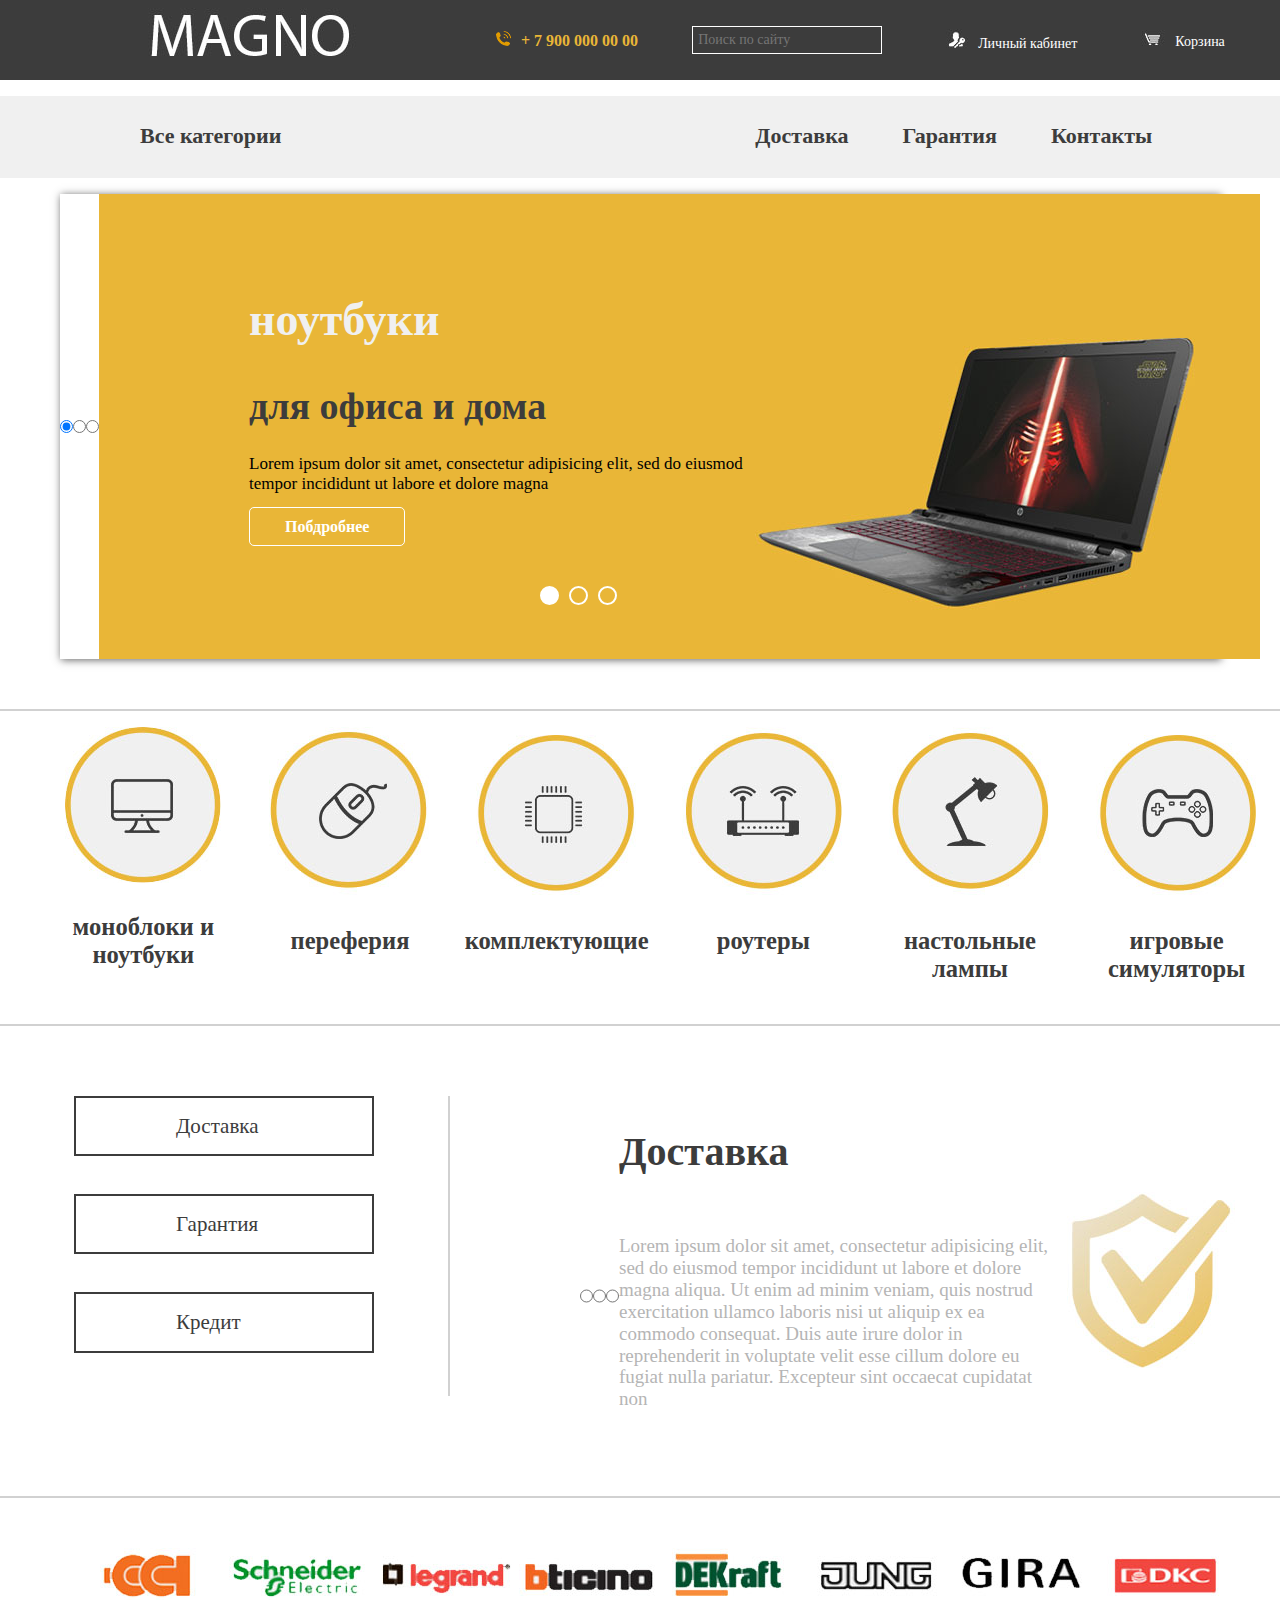
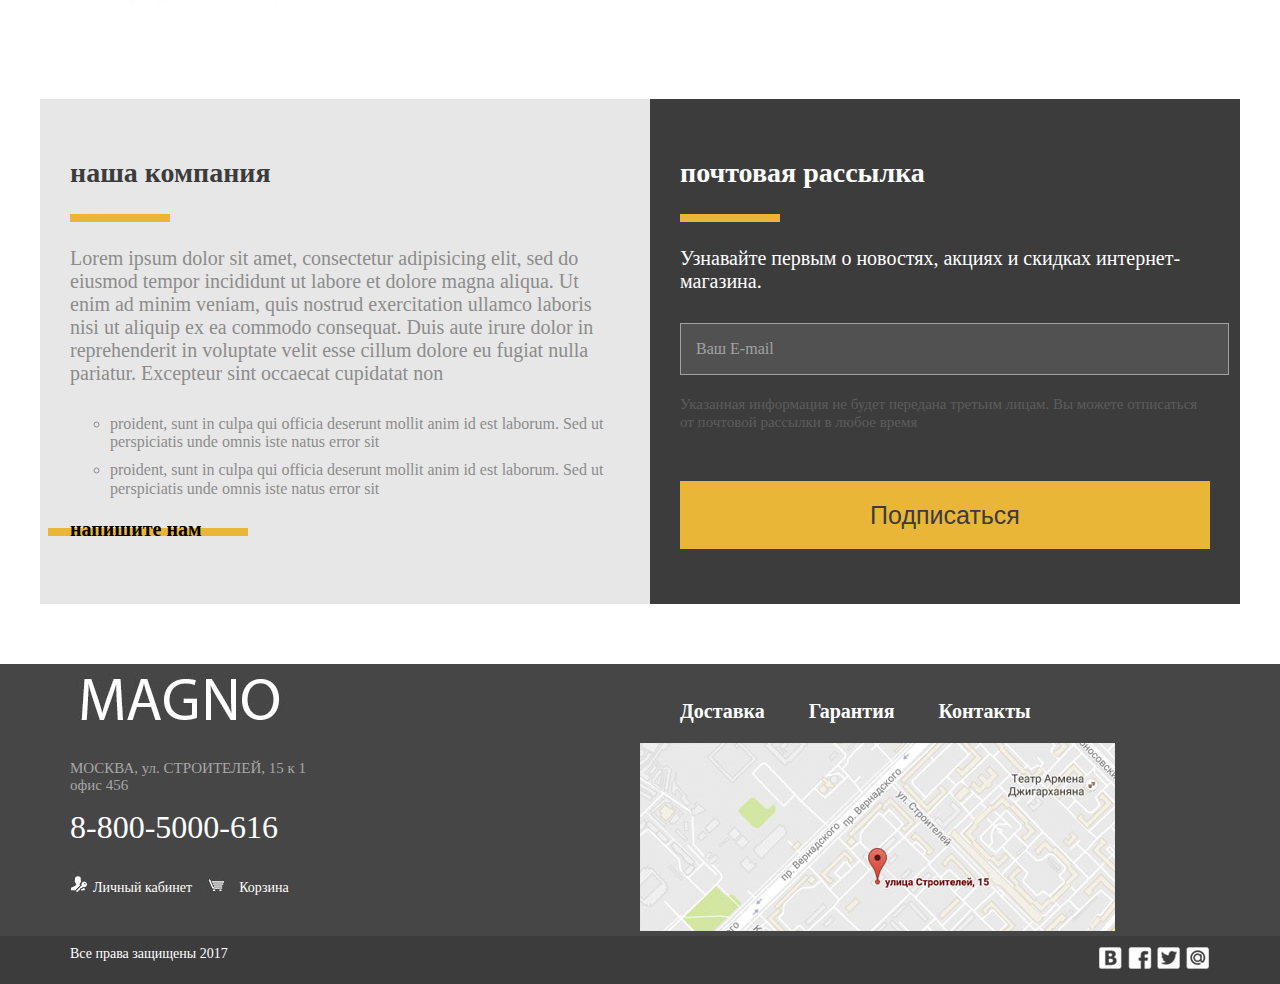
<file: index.html>
<!DOCTYPE html> 
<html>
<!--  Заголовок  -->
<head>
    <meta charset="UTF-8">
	<link rel="stylesheet" href="style.css">
    <title>  </title> 
</head>
<!-- Тело сайта -->
<body>
<!-- Хедер -->
<header>
<!-- Раскрывающееся меню -->
  <nav>
      <div class="color">
		<ul class="user-navigation one cover2">
                <li> <img src="images/magnologo.jpg" alt="magnologo"> </li>
                <li> <a class="telephone" href="tel:">+ 7 900 000 00 00</a> </li>
                <li>
                    <form class="search" action="">
                        <input type="search" placeholder="Поиск по сайту">
                    </form>
                </li>
                <li><a class="private" href="#">Личный кабинет</a></li>
                <li><a class="backet" href="#">Корзина</a></li>
            </ul>
	  </div>
<!-- Категории меню -->
	  <div class="color2">
            <ul class="navigation wrapper2">
                <li class="dropdownmenu"><a href="#">Все категории</a>
                    <ul>
                        <li><a href="#">Роутеры</a></li>
                        <li><a href="#">Игровые симуляторы</a></li>
                        <li><a href="#">Комплектующие</a></li>
                        <li><a href="#">Перефирия</a></li>
                        <li><a href="#">Настольные лампы</a></li>
                        <li><a href="#">Моноблоки и ноутубки</a></li>
                    </ul>
                </li>
                <li class="menu"> <a href="#">Доставка</a> </li>
                <li class="menu2"> <a href="#">Гарантия</a> </li>
                <li class="menu3"> <a href="#">Контакты</a> </li>
            </ul>
        </div>
		</header>
		
<!-- Слайдер -->

	<div class="slider cover">
            <div class="slides">
			
	<!-- слайд 1  -->
	
                <input name="content" id="slide1" type="radio" checked>
                <div class="content slide1">
                    <h2>ноутбуки</h2> <span>для офиса и дома</span>
                    <p>Lorem ipsum dolor sit amet, consectetur adipisicing elit, sed do eiusmod tempor incididunt ut labore et dolore magna </p>
                    <a href="#">Побдробнее</a>
                </div>
				
	<!-- Слайд 2 -->
	
                <input name="content" id="slide2" type="radio">
                <div class="content slide2">
                    <h2>вся перефирия</h2> <span>по самым низким ценам</span>
                    <p>Lorem ipsum dolor sit amet, consectetur adipisicing elit, sed do eiusmod tempor incididunt ut labore et dolore magna </p>
                    <a href="#">Побдробнее</a>
                </div>
				
	<!-- Слайд 3 --> 
				
                <input name="content" id="slide3" type="radio">
                <div class="content slide3">
                    <h2>только этой осенью</h2> <h2><span>скидка на все ноутбуки</span> 30 %</h2>
                    <p>Lorem ipsum dolor sit amet, consectetur adipisicing elit, sed do eiusmod tempor incididunt ut labore et dolore magna </p>
                    <a href="#">Побдробнее</a>
                </div>
                <div class="control">
                    <label for="slide1"></label>
                    <label  for="slide2"></label>
                    <label  for="slide3"></label>
                </div>
            </div>
        </div>
		 <div class="line"></div>
		 
	<!--  Круглая навигация  -->
	
				<div class='infrographic'>
		 <ul class="infographiccontent wrapper">
            <li> <a class="monoblock" href="#"> <h3>моноблоки и ноутбуки	</h3> </a></li>
            <li> <a class="perefere" href="#"> <h3>переферия				</h3> </a></li>
            <li> <a class="components" href="#"> <h3>комплектующие			</h3> </a></li>
            <li> <a class="routers" href="#"> <h3>роутеры					</h3> </a></li>
            <li> <a class="lamps" href="#"> <h3>настольные лампы			</h3> </a></li>
            <li> <a class="games" href="#"> <h3>игровые симуляторы			</h3> </a></li>
				</div>
        </ul>
		<div class="line"></div>
		
	<!-- Гарантия, Доставка,Сервис -->
	
			<div class="services">
				<div class="servicesnavigation cover">
					<label for="slides1"> Доставка </label>
					<label for="slides2"> Гарантия </label>
					<label for="slides3"> Кредит</label>
				</div>
			<div class="linevertical"></div>
			<div class="slidesservices">
        <input name="sliderservices" id="slides1" type="radio">  </input>
        <div class="sliderservices slides1">
            <h2>Доставка</h2>
            <p>Lorem ipsum dolor sit amet, consectetur adipisicing elit, sed do eiusmod tempor incididunt ut labore et dolore magna aliqua. Ut enim ad minim veniam, quis nostrud exercitation ullamco laboris nisi ut aliquip ex ea commodo consequat. Duis aute irure dolor in reprehenderit in voluptate velit esse cillum dolore eu fugiat nulla pariatur. Excepteur sint occaecat cupidatat non</p>
        </div>
        <input name="sliderservices" id="slides2" type="radio">
        <div class="sliderservices slides2">
            <h2>Гарантия</h2>
            <p>Lorem ipsum dolor sit amet, consectetur adipisicing elit, sed do eiusmod tempor incididunt ut labore et dolore magna aliqua. Ut enim ad minim veniam, quis nostrud exercitation ullamco laboris nisi ut aliquip ex ea commodo consequat. Duis aute irure dolor in reprehenderit in voluptate velit esse cillum dolore eu fugiat nulla pariatur. Excepteur sint occaecat cupidatat non </p>
        </div>
        <input name="sliderservices" id="slides3" type="radio">
        <div class="sliderservices slides3">
            <h2>Кредит</h2>
            <p>Lorem ipsum dolor sit amet, consectetur adipisicing elit, sed do eiusmod tempor incididunt ut labore et dolore magna aliqua. Ut enim ad minim veniam, quis nostrud exercitation ullamco laboris nisi ut aliquip ex ea commodo consequat. Duis aute irure dolor in reprehenderit in voluptate velit esse cillum dolore eu fugiat nulla pariatur. Excepteur sint occaecat cupidatat non </p>
        </div>
			</div>
			</div>
		<div class="line"></div>
<!-- Бренды-спонсоры -->
		<div class="brends cover">
        <ul>
            <li> <a href="#"><img src="images/brend (1).jpg" alt="Shreider"></a>  </li>
            <li> <a href="#"><img src="images/brend (2).jpg" alt="Legrand"></a> </li>
            <li> <a href="#"><img src="images/brend (3).jpg" alt="Bticino"></a> </li>
            <li> <a href="#"><img src="images/brend (4).jpg" alt="Decraft"></a> </li>
            <li> <a href="#"><img src="images/brend (5).jpg" alt="Jung"></a> </li>
            <li> <a href="#"><img src="images/brend (6).jpg" alt="Gira"></a> </li>
            <li> <a href="#"><img src="images/brend (7).jpg" alt="DKC"></a> </li>
            <li> <a href="#"><img src="images/brend (8).jpg" alt="CCI"></a> </li>
        </ul>
		</div>
		
<!-- 	О нашей компании -->

		<div class="our_company cover">
			<div class="company">
				<h3>наша компания</h3>
        <div class="linecompany"></div>
            <p>Lorem ipsum dolor sit amet, consectetur adipisicing elit, sed do eiusmod tempor incididunt ut labore et dolore magna aliqua. Ut enim ad minim veniam, quis nostrud exercitation ullamco laboris nisi ut aliquip ex ea commodo consequat. Duis aute irure dolor in reprehenderit in voluptate velit esse cillum dolore eu fugiat nulla pariatur. Excepteur sint occaecat cupidatat non</p>
            <ul>
                <li>proident, sunt in culpa qui officia deserunt mollit anim id est laborum. Sed ut perspiciatis unde omnis iste natus error sit </li>
                <li>proident, sunt in culpa qui officia deserunt mollit anim id est laborum. Sed ut perspiciatis unde omnis iste natus error sit </li>
            </ul>
            <a href="#">напишите нам</a>
            <div class="linecompany2">
			</div>
        </div>
        <div class="newsletter">
            <h3>почтовая рассылка</h3>
            <div class="linecompany">
			</div>
            <p>Узнавайте первым о новостях, акциях и скидках интернет-магазина.</p>
            <form action="">
                <input class="newsletteremail" type="email" value="Ваш E-mail"></input>
                <span>Указанная информация не будет передана третьим лицам. Вы можете отписаться от почтовой рассылки в любое время</span>
                <input class="newslettersubmit" type="submit" value="Подписаться"></input>
            </form>
        </div>
    </div>
	
<!-- Нижняя навигация  -->

	<footer>
    <section class="infofooter">
        <div class="customfooter cover">
            <img src="images/magnologofooter.jpg" alt="magnologo">
					<div class="footeruserinfo">
					   <p>МОСКВА, ул. СТРОИТЕЛЕЙ, 15 к 1 офис 456</p>
					   <a href="tel:">8-800-5000-616</a>
					</div>
				<div class="user-navigation two">
					<a class="private2" href="#">Личный кабинет</a>
					<a class="backet2" href="#">Корзина</a>
				</div>
        </div>
       <div class="map">
            <ul>
                <li> <a href="#">Доставка</a> </li>
                <li> <a href="#">Гарантия</a> </li>
                <li> <a href="#">Контакты</a> </li>
            </ul>
            <img src="images/map.jpg" alt="map">
        </div>
    </section>
     <div class="protection">
         <p>Все права защищены 2017</p>
         <ul>
             <li><a class="vk" href="#"></a></li>
             <li><a class="facebook" href="#"></a></li>
             <li><a class="twitter" href="#"></a></li>
             <li><a class="mail" href="#"></a></li>
         </ul>
     </div>
 </footer>
</html>
</file>
<file: style.css>
/*! normalize.css v7.0.0 | MIT License | github.com/necolas/normalize.css */

/* Document
   ========================================================================== */

/**
 * 1. Correct the line height in all browsers.
 * 2. Prevent adjustments of font size after orientation changes in
 *    IE on Windows Phone and in iOS.
 */

html {
  line-height: 1.15; /* 1 */
  -ms-text-size-adjust: 100%; /* 2 */
  -webkit-text-size-adjust: 100%; /* 2 */
}

/* Sections
   ========================================================================== */

/**
 * Remove the margin in all browsers (opinionated).
 */

body {
  margin: 0;
}

/**
 * Add the correct display in IE 9-.
 */

article,
aside,
footer,
header,
nav,
section {
  display: block;
}

/**
 * Correct the font size and margin on `h1` elements within `section` and
 * `article` contexts in Chrome, Firefox, and Safari.
 */

h1 {
  font-size: 2em;
  margin: 0.67em 0;
}

/* Grouping content
   ========================================================================== */

/**
 * Add the correct display in IE 9-.
 * 1. Add the correct display in IE.
 */

figcaption,
figure,
main { /* 1 */
  display: block;
}

/**
 * Add the correct margin in IE 8.
 */

figure {
  margin: 1em 40px;
}

/**
 * 1. Add the correct box sizing in Firefox.
 * 2. Show the overflow in Edge and IE.
 */

hr {
  box-sizing: content-box; /* 1 */
  height: 0; /* 1 */
  overflow: visible; /* 2 */
}

/**
 * 1. Correct the inheritance and scaling of font size in all browsers.
 * 2. Correct the odd `em` font sizing in all browsers.
 */

pre {
  font-family: monospace, monospace; /* 1 */
  font-size: 1em; /* 2 */
}

/* Text-level semantics
   ========================================================================== */

/**
 * 1. Remove the gray background on active links in IE 10.
 * 2. Remove gaps in links underline in iOS 8+ and Safari 8+.
 */

a {
  background-color: transparent; /* 1 */
  -webkit-text-decoration-skip: objects; /* 2 */
}

/**
 * 1. Remove the bottom border in Chrome 57- and Firefox 39-.
 * 2. Add the correct text decoration in Chrome, Edge, IE, Opera, and Safari.
 */

abbr[title] {
  border-bottom: none; /* 1 */
  text-decoration: underline; /* 2 */
  text-decoration: underline dotted; /* 2 */
}

/**
 * Prevent the duplicate application of `bolder` by the next rule in Safari 6.
 */

b,
strong {
  font-weight: inherit;
}

/**
 * Add the correct font weight in Chrome, Edge, and Safari.
 */

b,
strong {
  font-weight: bolder;
}

/**
 * 1. Correct the inheritance and scaling of font size in all browsers.
 * 2. Correct the odd `em` font sizing in all browsers.
 */

code,
kbd,
samp {
  font-family: monospace, monospace; /* 1 */
  font-size: 1em; /* 2 */
}

/**
 * Add the correct font style in Android 4.3-.
 */

dfn {
  font-style: italic;
}

/**
 * Add the correct background and color in IE 9-.
 */

mark {
  background-color: #ff0;
  color: #000;
}

/**
 * Add the correct font size in all browsers.
 */

small {
  font-size: 80%;
}

/**
 * Prevent `sub` and `sup` elements from affecting the line height in
 * all browsers.
 */

sub,
sup {
  font-size: 75%;
  line-height: 0;
  position: relative;
  vertical-align: baseline;
}

sub {
  bottom: -0.25em;
}

sup {
  top: -0.5em;
}

/* Embedded content
   ========================================================================== */

/**
 * Add the correct display in IE 9-.
 */

audio,
video {
  display: inline-block;
}

/**
 * Add the correct display in iOS 4-7.
 */

audio:not([controls]) {
  display: none;
  height: 0;
}

/**
 * Remove the border on images inside links in IE 10-.
 */

img {
  border-style: none;
}

/**
 * Hide the overflow in IE.
 */

svg:not(:root) {
  overflow: hidden;
}

/* Forms
   ========================================================================== */

/**
 * 1. Change the font styles in all browsers (opinionated).
 * 2. Remove the margin in Firefox and Safari.
 */

button,
input,
optgroup,
select,
textarea {
  font-family: sans-serif; /* 1 */
  font-size: 100%; /* 1 */
  line-height: 1.15; /* 1 */
  margin: 0; /* 2 */
}

/**
 * Show the overflow in IE.
 * 1. Show the overflow in Edge.
 */

button,
input { /* 1 */
  overflow: visible;
}

/**
 * Remove the inheritance of text transform in Edge, Firefox, and IE.
 * 1. Remove the inheritance of text transform in Firefox.
 */

button,
select { /* 1 */
  text-transform: none;
}

/**
 * 1. Prevent a WebKit bug where (2) destroys native `audio` and `video`
 *    controls in Android 4.
 * 2. Correct the inability to style clickable types in iOS and Safari.
 */

button,
html [type="button"], /* 1 */
[type="reset"],
[type="submit"] {
  -webkit-appearance: button; /* 2 */
}

/**
 * Remove the inner border and padding in Firefox.
 */

button::-moz-focus-inner,
[type="button"]::-moz-focus-inner,
[type="reset"]::-moz-focus-inner,
[type="submit"]::-moz-focus-inner {
  border-style: none;
  padding: 0;
}

/**
 * Restore the focus styles unset by the previous rule.
 */

button:-moz-focusring,
[type="button"]:-moz-focusring,
[type="reset"]:-moz-focusring,
[type="submit"]:-moz-focusring {
  outline: 1px dotted ButtonText;
}

/**
 * Correct the padding in Firefox.
 */

fieldset {
  padding: 0.35em 0.75em 0.625em;
}

/**
 * 1. Correct the text wrapping in Edge and IE.
 * 2. Correct the color inheritance from `fieldset` elements in IE.
 * 3. Remove the padding so developers are not caught out when they zero out
 *    `fieldset` elements in all browsers.
 */

legend {
  box-sizing: border-box; /* 1 */
  color: inherit; /* 2 */
  display: table; /* 1 */
  max-width: 100%; /* 1 */
  padding: 0; /* 3 */
  white-space: normal; /* 1 */
}

/**
 * 1. Add the correct display in IE 9-.
 * 2. Add the correct vertical alignment in Chrome, Firefox, and Opera.
 */

progress {
  display: inline-block; /* 1 */
  vertical-align: baseline; /* 2 */
}

/**
 * Remove the default vertical scrollbar in IE.
 */

textarea {
  overflow: auto;
}

/**
 * 1. Add the correct box sizing in IE 10-.
 * 2. Remove the padding in IE 10-.
 */

[type="checkbox"],
[type="radio"] {
  box-sizing: border-box; /* 1 */
  padding: 0; /* 2 */
}

/**
 * Correct the cursor style of increment and decrement buttons in Chrome.
 */

[type="number"]::-webkit-inner-spin-button,
[type="number"]::-webkit-outer-spin-button {
  height: auto;
}

/**
 * 1. Correct the odd appearance in Chrome and Safari.
 * 2. Correct the outline style in Safari.
 */

[type="search"] {
  -webkit-appearance: textfield; /* 1 */
  outline-offset: -2px; /* 2 */
}

/**
 * Remove the inner padding and cancel buttons in Chrome and Safari on macOS.
 */

[type="search"]::-webkit-search-cancel-button,
[type="search"]::-webkit-search-decoration {
  -webkit-appearance: none;
}

/**
 * 1. Correct the inability to style clickable types in iOS and Safari.
 * 2. Change font properties to `inherit` in Safari.
 */

::-webkit-file-upload-button {
  -webkit-appearance: button; /* 1 */
  font: inherit; /* 2 */
}

/* Interactive
   ========================================================================== */

/*
 * Add the correct display in IE 9-.
 * 1. Add the correct display in Edge, IE, and Firefox.
 */

details, /* 1 */
menu {
  display: block;
}

/*
 * Add the correct display in all browsers.
 */

summary {
  display: list-item;
}

/* Scripting
   ========================================================================== */

/**
 * Add the correct display in IE 9-.
 */

canvas {
  display: inline-block;
}

/**
 * Add the correct display in IE.
 */

template {
  display: none;
}

/* Hidden
   ========================================================================== */

/**
 * Add the correct display in IE 10-.
 */ 

[hidden] {
	display: none; 
} 
a {
	text-decoration:none;
}
html {
	font-family: 'Century Gothic'
}
.color {
    background: #3c3c3c;
}
.telephone{
    color: #e9b637;
    font-weight:bold;
}
.telephone::before{
    content: url("./images/telephone.png");
    margin-right:10px;
}
.user-navigation li{
    display: inline-block;
    vertical-align: middle;
    margin-right:50px;
    list-style:none;
}
.search input{
    color: black;
    font-size:14px;
    padding:5px;
    font-family: "Century Gothic";
    border:1px solid white;
    background:#3c3c3c;
}
.search input:hover::placeholder{
    color:white;
}
.user-navigation li:first-child{
    margin-left:100px;
}
.user-navigation li:nth-child(2){
    margin-left:80px;
}
.private{
    color:white;
    font-size:14px;
}
.backet{
    color:white;
font-size:14px;
}
.private::before{
    content: url("./images/private.jpg");
    padding:10px;
}
.private:hover{
    color:#e9b637;
}
.private:active{
    color:#989898;
}
.backet:active{
    color:#989898;
}

.backet::before{
    content: url("./images/backet.jpg");
    padding:10px;
}
.color2{
	 background: #f0f0f0;
}
.navigation li{
    display: inline-block;
    vertical-align: middle;
    list-style:none;
}
.navigation a:hover{
    color:#e9b637;
}
.navigation a:active{
    color:#989898;
}
.navigation li:first-child{
    margin-left:100px;
}
.navigation li:nth-child(2){
    margin-left:420px;
}
.navigation li{
    margin-right:50px;
    line-height:80px;
}
.navigation li ul{
    display: none;
}
	
.navigation a{
    color: #3c3c3c;
    font-size:22px;
    font-weight:bold;
}
.cover{
    width:1200px;
    margin:0 auto;
}
.cover2{
    width:1300px;
    margin:0 auto;
}
.slider{
    height:465px;
    width:1160px;
    box-shadow:1px 1px 8px 0px rgba(50, 50, 50, 0.75);
    margin-bottom:50px;
}
.slide1{
    background-image: url("./images/bgsecslider.jpg");
    background-repeat: no-repeat;
}

.content{
    width:1160px;
    height:465px;
    padding-left:150px;
    flex-shrink: 0;
    order:2;
}
.content p{
    font-size:17px;
    margin-bottom:25px;
    margin-top:25px;
    width:500px;
}
.content h2{
    font-size:46px;
    color: #f0f0f0;
    width:200px;
    margin-top:100px;
}
.slide2 h2{
    font-size:46px;
    color: #f0f0f0;
    width:400px;
}
.slide3 h2{
    font-size:46px;
    color: #f0f0f0;
    width:600px;
}
.slide3 h2:nth-child(2){
    margin-top:0;
}
.content span{
    font-size:38px;
    color: #3c3c3c;
    width:300px;
    font-weight:bold;
}
.content a{
    font-size:16px;
    border:1px solid white;
    padding:10px 35px 10px 35px;
    border-radius: 5px;
    color:white;
    font-weight: bold;
}
.content a:hover{
    background: white;
    color:#3c3c3c;
}
.content a:active{
    opacity: 0.5;
}
.slider label{
    display: inline-block;
    border: 2px solid white;
    content: " ";
    display: block;
    border-radius: 20px;
    width:15px;
    height:15px;
    margin-top:-50px;
    margin-right:10px;
}
.control{
    position: absolute;
    top:95%;
    left:40%;
    display: flex;
}
.slides{
    position: relative;
    display: flex;
    width:1200px;
    overflow:hidden;
}
.slidesservices{
    display: flex;
    width:700px;
    overflow:hidden;
}
.slider input[type="radio"]:checked+.contentslider{
    order:1;
}
.slider #slide1:checked~.control [for="slide1"],
.slider #slide2:checked~.control [for="slide2"],
.slider #slide3:checked~.control [for="slide3"]{
    background: white;
}
.line{
    background: #d1d1d1;
    width:100%;
    height:2px;
}
.infographiccontent{
     display:flex;
     justify-content: space-around;
     text-align:center;
 }
.infographiccontent li{
    width:200px;
	list-style: none;
}
.infographiccontent a{
    font-size:21px;
    color: #3c3c3c;
}
.infographiccontent a:active{
    opacity: 0.5;
}
.infographiccontent a:active h3{
    opacity: 0.5;
}
.infographiccontent .monoblock::before{
    content: url("./images/block.jpg")
}

.infographiccontent .perefere::before{
    content: url("./images/perefer.jpg")
}

.infographiccontent .components::before{
    content: url("./images/component.jpg")
}

.infographiccontent .routers::before{
    content: url("./images/routers.jpg")
}

.infographiccontent .lamps::before{
    content: url("./images/lamp.jpg")
}

.infographiccontent .games::before{
    content: url("./images/game.jpg")
}
.infographic{
    margin-bottom:48px;
    margin-top:50px;
}
.services{
    margin-top:70px;
    background: #ff333;
    height:400px;
    display:flex;
}
.servicesnavigation{
    width:300px;
    font-size:21px;
    display:flex;
    flex-direction:column;
}
.servicesnavigation label{
    padding:16px 0 16px 100px;
    border:2px solid #3c3c3c;
    margin-bottom:38px;
    color: #3c3c3c;
}
/* .servicesnavigation label:hover{
    color: #e9b637;
    background: #3c3c3c; */
}
.servicesnavigation label:active{
    opacity: 0.5;
}
.servicesnavigation input[type=radio] {
    display: none;
}
.slidesservices input[type="radio"]:checked+.sliderservices{
    order:1;
}

.sliderservices p{
    width:430px;
    font-size:19px;
    color: #b5b5b5;
}
 .sliderservices{
    width:700px;
    background: url("./images/sliderservicesgaran.jpg");
    background-repeat: no-repeat;
    flex-shrink: 0;
    order:2;
}
.sliderservices h2{
   font-size:40px;
   margin-bottom:60px;
    color: #3c3c3c;
}
.linevertical{
    background: #d1d1d1;
    width:2px;
    height:300px;
    margin-right:130px;
}
.brends ul{
    display:flex;
    justify-content: space-around;
	list-style: none;
}
.brends{
    margin-bottom:90px;
    margin-top:50px;
}
/* .brends li:hover{
   opacity: 0.5;
}
 */
 .our_company{
    display:flex;
    justify-content:center;
    margin-bottom: 60px;
}
.company{
    width:800px;
    background: #e7e7e7;
    padding:30px;

}
.company p{
    width:550px;
    font-size:20px;
    margin-bottom:30px;
    color: #8c8c8c;
}
.company h3{
    font-size:28px;
    margin-bottom:25px;
    color: #3c3c3c;
}
.company li{
    font-size:16px;
    margin-bottom:10px;
    list-style: circle;
    color: #8c8c8c;
}
.company ul{
    margin-bottom:20px;
}
.company a{
    position: relative;
    font-size:20px;
    color:black;
    font-weight:bold;
    z-index:3;
}
.linecompany{
    width:100px;
    height:8px;
    background: #e9b637;
    margin-bottom:25px;
}
.linecompany2{
    position: relative;
    top:-3%;
    left:-4%;
    width:200px;
    height:8px;
    background: #e9b637;
    margin-bottom:25px;
    z-index:1;

}
.newsletter{
    background: #3c3c3c;
    padding:30px;
}
.newsletter p{
    font-size:20px;
    margin-bottom:30px;
    color: white;
}
.newsletter h3{
    font-size:28px;
    margin-bottom:25px;
    color: white;
}

.newsletter span{
    font-size: 15px;
    color: #5d5d5d;
}


.newsletter input[type="email"]{
    line-height: 48px;
    width:100%;
    margin-bottom:20px;
    color: #a2a2a2;
    padding-left:15px;
    font-family: "Century Gothic";
    background: #515151;
    border:1px solid #a2a2a2;
}
.newsletter input[type="submit"]{
    line-height: 48px;
    margin-top:50px;
    width:100%;
    background: #e9b637;
    border:0px;
    font-size:25px;
    color:#3c3c3c;
    padding:10px 0 10px 0;
}

.infofooter{
    background: #464646;

}
.footeruserinfo{
    text-align:left;
    margin-bottom: 25px;
}
.footeruserinfo p{
    font-size:15px;
    margin-right: 15px;
    width:240px;
    color: #a6a6a6;
}
.footeruserinfo a{
    font-size:32px;
    width:200px;
    color:white;
 }

.footeruserinfo img{
    margin-bottom: 35px;
}

.map{
    width:50%;
}

.private2 {
    color:white;
    font-size:14px;
}
.private2::before{
    content: url("./images/privatef.jpg");
    padding-top:20px;
}
.backet2{
    color:white;
    font-size:14px;
}
.backet2::before{
    content: url("./images/backetf.jpg");
    padding:10px;
}

.infofooter{
    display:flex;
}
.customfooter{
    margin-left:70px;
    flex-basis:30%;
}
.map li{
    display:inline-block;
    margin-right:40px;
    margin-top:20px;
}
.map a{
    font-weight: bold;
    color:white;
    font-size:20px;
}

.map ul{
    margin-bottom:20px;
}
.protection{
    display:flex;
    justify-content:space-between;
    background: #3c3c3c;
}
.protection li{
    display:inline-block;
}
.protection p{
    margin-left:70px;
    color:white;
   font-size:14px;
    margin-top:10px;
    margin-bottom:10px;
}
.protection ul{
    margin-right:70px;
    margin-top:10px;
    margin-bottom:10px;
}
.twitter::before{
    content: url("./images/twitter.jpg");
}
.vk::before{
    content: url("./images/vk.jpg");
}
.facebook::before{
    content: url("./images/fb.jpg");
}
.mail::before{
    content: url("./images/mail.jpg");
}
</file>
